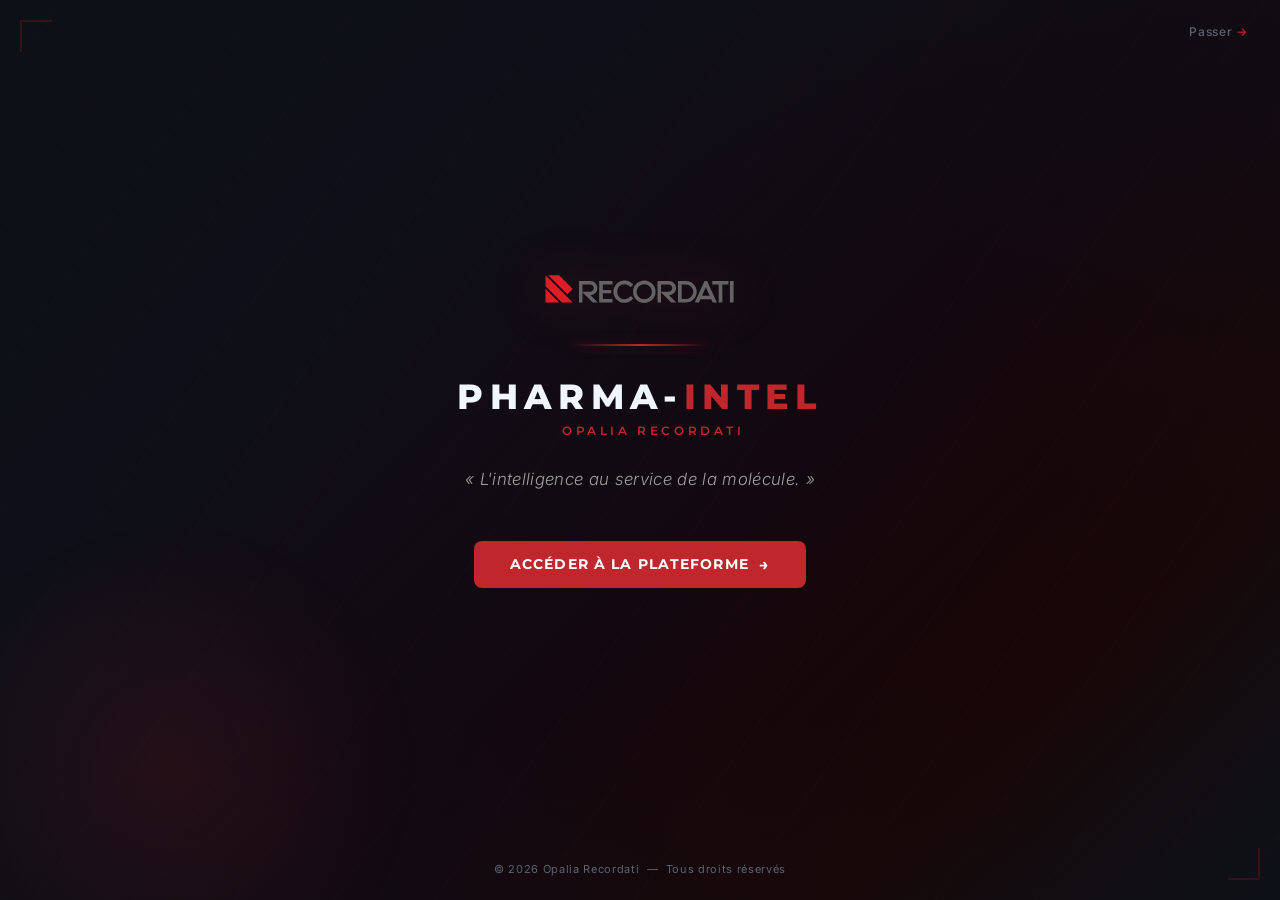
<file: index.html>
<!DOCTYPE html>
<html lang="fr">

<head>
  <meta charset="UTF-8" />
  <meta name="viewport" content="width=device-width,initial-scale=1.0" />
  <title>PHARMA-INTEL — Opalia Recordati</title>
  <meta name="description"
    content="Bienvenue sur PHARMA-INTEL v3.0 — Système d'Intelligence Pharmaceutique Opalia Recordati." />
  <link rel="preconnect" href="https://fonts.googleapis.com" />
  <link rel="preconnect" href="https://fonts.gstatic.com" crossorigin />
  <link
    href="https://fonts.googleapis.com/css2?family=Montserrat:wght@300;400;600;700;800;900&family=Inter:wght@300;400;500&display=swap"
    rel="stylesheet" />

  <style>
    /* ══ Reset & Base ══════════════════════════════════════════════ */
    *,
    *::before,
    *::after {
      box-sizing: border-box;
      margin: 0;
      padding: 0;
    }

    :root {
      --red: #C0272D;
      --red2: #8B1A1A;
      --red-glow: rgba(192, 39, 45, 0.4);
      --bg: #0D1117;
      --bg2: #0F1520;
      --text: #F0F6FC;
      --text2: #A0A0A0;
      --text3: #5C6370;
    }

    html,
    body {
      height: 100%;
      background: var(--bg);
      color: var(--text);
      font-family: 'Inter', sans-serif;
      overflow: hidden;
    }

    /* ══ Geometric Background ══════════════════════════════════════ */
    .bg-geometry {
      position: fixed;
      inset: 0;
      z-index: 0;
      overflow: hidden;
    }

    /* Deep diagonal gradient base */
    .bg-geometry::before {
      content: '';
      position: absolute;
      inset: 0;
      background:
        linear-gradient(135deg,
          #0D1117 0%,
          #0F0F18 30%,
          #120810 55%,
          #1a0505 80%,
          #0D1117 100%);
    }

    /* Diagonal stripe pattern — echoing the Opalia logo geometry */
    .bg-geometry::after {
      content: '';
      position: absolute;
      inset: -50%;
      width: 200%;
      height: 200%;
      background: repeating-linear-gradient(-55deg,
          transparent,
          transparent 80px,
          rgba(192, 39, 45, 0.018) 80px,
          rgba(192, 39, 45, 0.018) 82px);
      animation: bgDrift 30s linear infinite;
    }

    @keyframes bgDrift {
      0% {
        transform: translateX(0);
      }

      100% {
        transform: translateX(82px);
      }
    }

    /* Subtle vignette overlay */
    .bg-vignette {
      position: fixed;
      inset: 0;
      z-index: 1;
      background: radial-gradient(ellipse 80% 80% at 50% 50%,
          transparent 40%,
          rgba(13, 17, 23, 0.6) 100%);
      pointer-events: none;
    }

    /* Glowing red orb — bottom left */
    .bg-orb {
      position: fixed;
      bottom: -120px;
      left: -80px;
      width: 500px;
      height: 500px;
      z-index: 1;
      background: radial-gradient(circle, rgba(192, 39, 45, 0.12) 0%, transparent 70%);
      pointer-events: none;
    }

    /* ══ Skip Link ═════════════════════════════════════════════════ */
    .skip-link {
      position: fixed;
      top: 20px;
      right: 24px;
      z-index: 100;
      font-family: 'Inter', sans-serif;
      font-size: 12px;
      font-weight: 500;
      color: var(--text3);
      text-decoration: none;
      letter-spacing: 0.06em;
      transition: color 0.2s;
      cursor: pointer;
      background: none;
      border: none;
      padding: 4px 8px;
      border-radius: 4px;
      opacity: 0;
      animation: fadeIn 0.5s ease 2s forwards;
    }

    .skip-link:hover {
      color: var(--text2);
      background: rgba(255, 255, 255, 0.04);
    }

    .skip-link::after {
      content: ' →';
      color: var(--red);
    }

    /* ══ Main Splash Container ══════════════════════════════════════ */
    .splash {
      position: relative;
      z-index: 10;
      display: flex;
      flex-direction: column;
      align-items: center;
      justify-content: center;
      min-height: 100vh;
      padding: 40px 20px 80px;
      gap: 0;
      text-align: center;
    }

    /* ══ Logo Block ═════════════════════════════════════════════════ */
    .logo-wrap {
      width: 220px;
      height: auto;
      margin-bottom: 32px;
      opacity: 0;
      animation: fadeInDown 0.8s cubic-bezier(0.22, 1, 0.36, 1) 0.1s forwards;
      filter: drop-shadow(0 0 24px rgba(192, 39, 45, 0.25));
    }

    /* PDF logo via object tag — rendered at 220px */
    .logo-wrap object,
    .logo-wrap img {
      width: 220px;
      height: auto;
      display: block;
    }

    /* ══ Red Divider Line ══════════════════════════════════════════ */
    .red-line {
      width: 0;
      height: 2px;
      background: linear-gradient(90deg, transparent, var(--red), transparent);
      border-radius: 1px;
      margin-bottom: 32px;
      box-shadow: 0 0 12px var(--red-glow);
      animation: expandWidth 0.7s cubic-bezier(0.22, 1, 0.36, 1) 0.7s forwards;
    }

    /* ══ App Name ══════════════════════════════════════════════════ */
    .app-name {
      font-family: 'Montserrat', sans-serif;
      font-size: clamp(1.5rem, 4vw, 2.2rem);
      font-weight: 800;
      color: var(--text);
      letter-spacing: 0.18em;
      line-height: 1.1;
      margin-bottom: 6px;
      opacity: 0;
      animation: fadeIn 0.6s ease 0.5s forwards;
    }

    .app-name span {
      color: var(--red);
    }

    .app-version {
      font-family: 'Montserrat', sans-serif;
      font-size: 0.75rem;
      font-weight: 600;
      color: var(--red);
      letter-spacing: 0.3em;
      text-transform: uppercase;
      margin-bottom: 28px;
      opacity: 0;
      animation: fadeIn 0.6s ease 0.6s forwards;
    }

    /* ══ Slogan ════════════════════════════════════════════════════ */
    .slogan {
      font-family: 'Inter', sans-serif;
      font-size: 1.05rem;
      font-weight: 300;
      font-style: italic;
      color: var(--text2);
      letter-spacing: 0.02em;
      line-height: 1.6;
      max-width: 480px;
      margin-bottom: 48px;
      opacity: 0;
      animation: fadeIn 0.6s ease 0.9s forwards;
    }

    .slogan .slogan-fr {
      display: block;
    }

    .slogan .slogan-en {
      display: block;
      font-size: 0.9rem;
      color: var(--text3);
      margin-top: 4px;
    }

    /* ══ CTA Button ════════════════════════════════════════════════ */
    .cta-btn {
      display: inline-flex;
      align-items: center;
      gap: 10px;
      background: var(--red);
      color: #FFFFFF;
      font-family: 'Montserrat', sans-serif;
      font-size: 0.88rem;
      font-weight: 700;
      letter-spacing: 0.08em;
      text-transform: uppercase;
      padding: 14px 36px;
      border: none;
      border-radius: 8px;
      cursor: pointer;
      text-decoration: none;
      transition: box-shadow 0.25s, transform 0.2s, background 0.2s;
      opacity: 0;
      animation: fadeInUp 0.6s ease 1.3s forwards;
      position: relative;
      overflow: hidden;
    }

    .cta-btn::before {
      content: '';
      position: absolute;
      top: 0;
      left: -100%;
      width: 100%;
      height: 100%;
      background: linear-gradient(90deg, transparent, rgba(255, 255, 255, 0.08), transparent);
      transition: left 0.5s;
    }

    .cta-btn:hover::before {
      left: 100%;
    }

    .cta-btn:hover {
      box-shadow: 0 0 28px var(--red-glow), 0 4px 16px rgba(0, 0, 0, 0.4);
      transform: translateY(-1px);
      background: #d42d33;
    }

    .cta-btn:active {
      transform: translateY(0);
      box-shadow: 0 0 12px var(--red-glow);
    }

    .cta-arrow {
      font-size: 1rem;
      transition: transform 0.2s;
    }

    .cta-btn:hover .cta-arrow {
      transform: translateX(4px);
    }

    /* ══ Copyright ═════════════════════════════════════════════════ */
    .copyright {
      position: fixed;
      bottom: 24px;
      left: 50%;
      transform: translateX(-50%);
      z-index: 10;
      font-size: 11px;
      color: var(--text3);
      letter-spacing: 0.06em;
      white-space: nowrap;
      opacity: 0;
      animation: fadeIn 0.5s ease 1.8s forwards;
    }

    /* ══ Keyframes ═════════════════════════════════════════════════ */
    @keyframes fadeInDown {
      from {
        opacity: 0;
        transform: translateY(-28px);
      }

      to {
        opacity: 1;
        transform: translateY(0);
      }
    }

    @keyframes fadeIn {
      from {
        opacity: 0;
      }

      to {
        opacity: 1;
      }
    }

    @keyframes fadeInUp {
      from {
        opacity: 0;
        transform: translateY(20px);
      }

      to {
        opacity: 1;
        transform: translateY(0);
      }
    }

    @keyframes expandWidth {
      from {
        width: 0;
      }

      to {
        width: 140px;
      }
    }

    /* ══ Decorative corner lines ══════════════════════════════════ */
    .corner {
      position: fixed;
      z-index: 5;
      opacity: 0.2;
    }

    .corner-tl {
      top: 20px;
      left: 20px;
      width: 32px;
      height: 32px;
      border-top: 2px solid var(--red);
      border-left: 2px solid var(--red);
    }

    .corner-br {
      bottom: 20px;
      right: 20px;
      width: 32px;
      height: 32px;
      border-bottom: 2px solid var(--red);
      border-right: 2px solid var(--red);
    }

    /* ══ Responsive ═══════════════════════════════════════════════ */
    @media (max-width: 480px) {
      .logo-wrap {
        width: 180px;
      }

      .logo-wrap object,
      .logo-wrap img {
        width: 180px;
      }

      .app-name {
        font-size: 1.4rem;
      }

      .slogan {
        font-size: 0.95rem;
      }

      .cta-btn {
        padding: 12px 28px;
        font-size: 0.82rem;
      }
    }
  </style>
</head>

<body>

  <!-- Background layers -->
  <div class="bg-geometry" aria-hidden="true"></div>
  <div class="bg-vignette" aria-hidden="true"></div>
  <div class="bg-orb" aria-hidden="true"></div>

  <!-- Decorative corners -->
  <div class="corner corner-tl" aria-hidden="true"></div>
  <div class="corner corner-br" aria-hidden="true"></div>

  <!-- Skip link -->
  <button class="skip-link" id="skip-btn" aria-label="Passer l'écran d'accueil">Passer</button>

  <!-- ══ Splash Content ═══════════════════════════════════════════ -->
  <main class="splash">

    <!-- Logo — Opalia Recordati custom SVG -->
    <div class="logo-wrap" role="img" aria-label="Logo Opalia Recordati">
      <img src="assets/recordati-logo.svg" alt="Opalia Recordati" />
    </div>

    <!-- Red separator line -->
    <div class="red-line" aria-hidden="true"></div>

    <!-- App name -->
    <h1 class="app-name">PHARMA&#8209;<span>INTEL</span></h1>
    <div class="app-version"> &nbsp; &nbsp; Opalia Recordati</div>

    <!-- Bilingual slogan (language-aware) -->
    <p class="slogan" id="slogan-text">
      <span class="slogan-fr" id="slogan-fr">« L'intelligence au service de la molécule. »</span>
      <span class="slogan-en" id="slogan-en" style="display:none">"Intelligence driven by the molecule."</span>
    </p>

    <!-- CTA button -->
    <a href="app.html" class="cta-btn" id="cta-btn" role="button">
      <span id="cta-label">Accéder à la plateforme</span>
      <span class="cta-arrow">→</span>
    </a>

  </main>

  <!-- Copyright -->
  <p class="copyright" id="copyright">
    © 2026 Opalia Recordati &nbsp;—&nbsp; Tous droits réservés
  </p>



  <script>
    (function () {
      // ── Language detection ────────────────────────────────────
      const lang = localStorage.getItem('pharma_lang') || 'fr';
      const isEN = lang === 'en';

      if (isEN) {
        document.documentElement.lang = 'en';
        document.getElementById('slogan-fr').style.display = 'none';
        document.getElementById('slogan-en').style.display = 'block';
        document.getElementById('cta-label').textContent = 'Access Platform';
        document.getElementById('copyright').textContent =
          '© 2025 Opalia Recordati — All rights reserved';
        document.getElementById('skip-btn').textContent = 'Skip';
      }

      // ── Navigate to app (smooth fade-out) ────────────────────
      function go() {
        document.body.style.transition = 'opacity 0.4s ease';
        document.body.style.opacity = '0';
        setTimeout(() => { window.location.href = 'app.html'; }, 400);
      }

      // CTA click — user controls when to enter
      document.getElementById('cta-btn').addEventListener('click', function (e) {
        e.preventDefault();
        go();
      });

      // Skip link click
      document.getElementById('skip-btn').addEventListener('click', function () {
        go();
      });
    })();
  </script>

</body>

</html>
</file>
